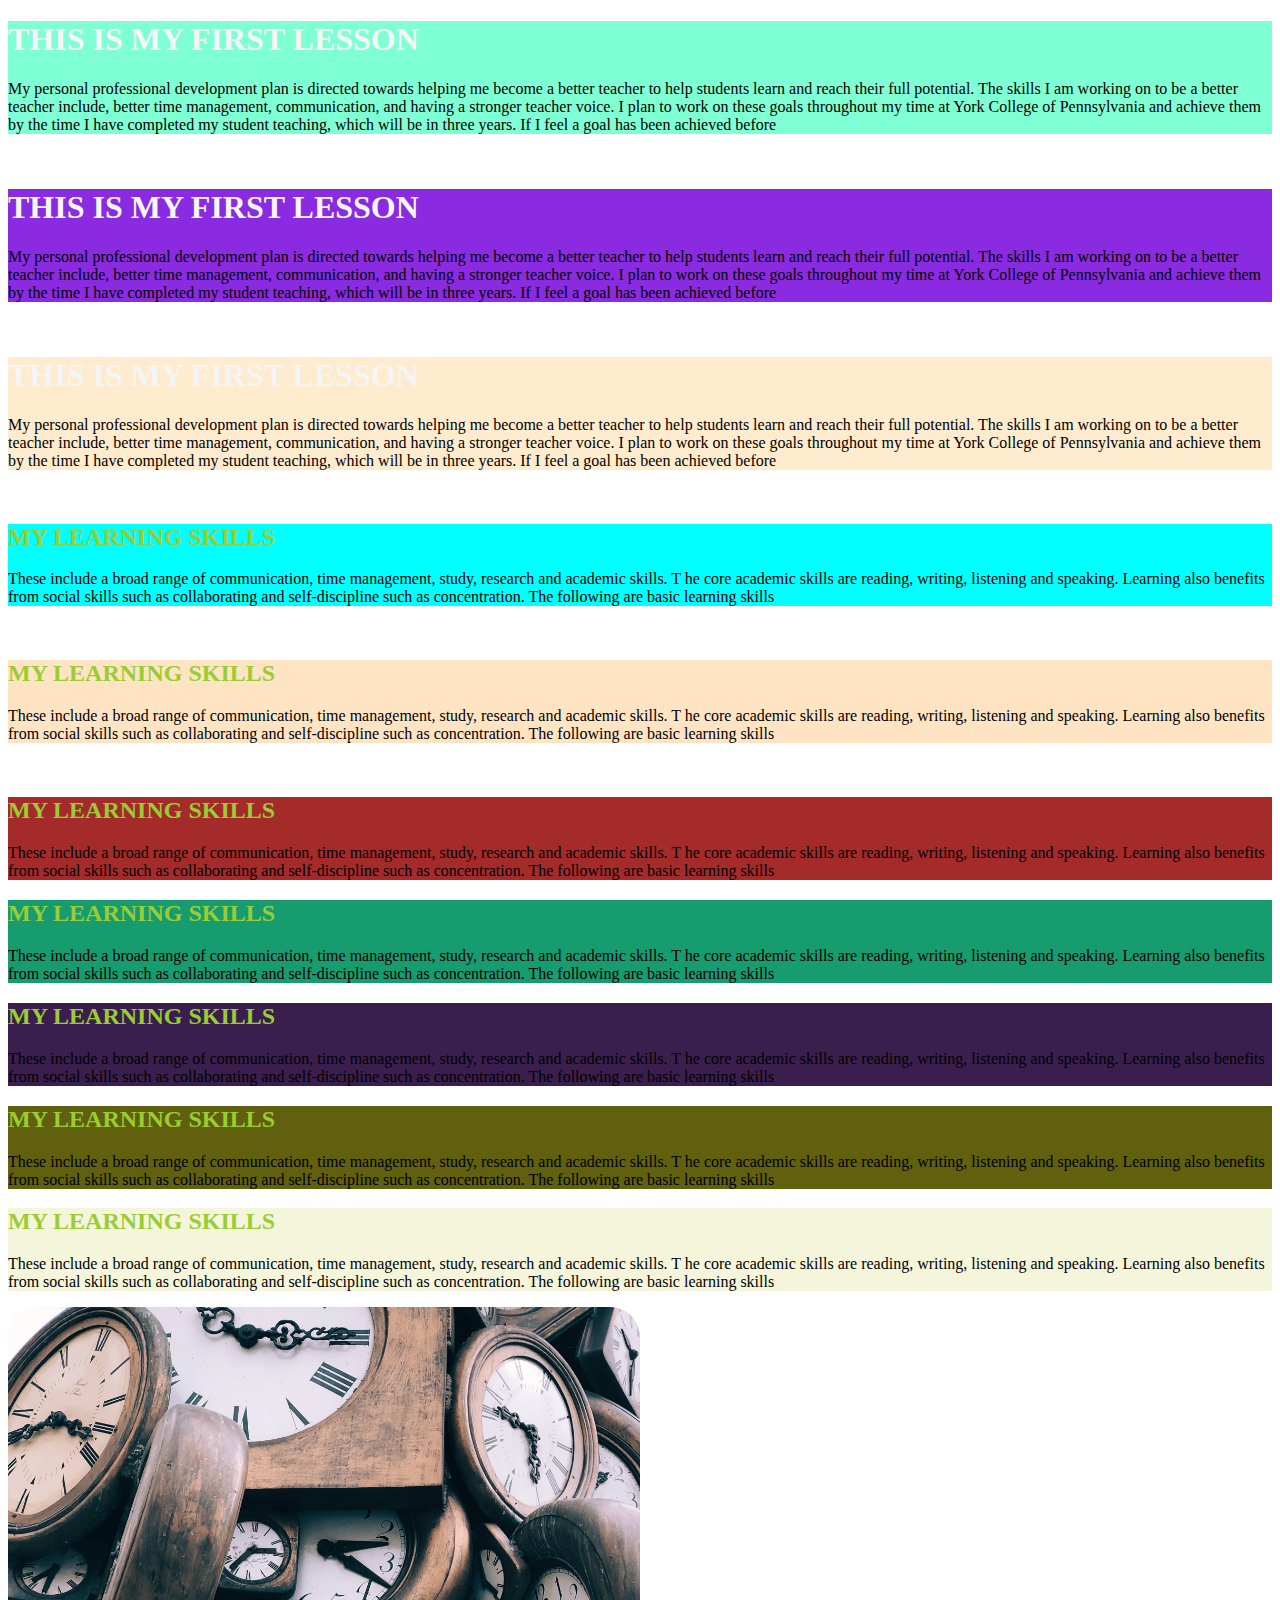
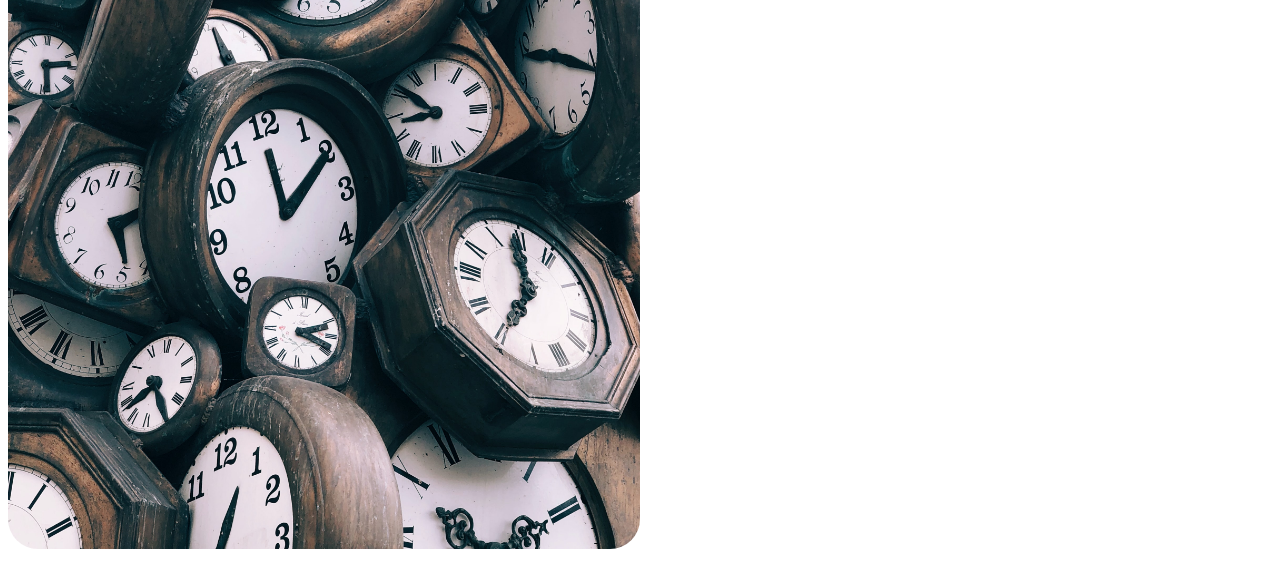
<file: Ahmed project/index.html>
<!DOCTYPE html>
<html lang="en">
  <head>
    <meta charset="UTF-8" />
    <meta http-equiv="X-UA-Compatible" content="IE=edge" />
    <meta name="viewport" content="width=device-width, initial-scale=1.0" />
    <link rel="stylesheet" href="lemon.css" />
    <title>ahmed</title>
  </head>
  <body>
    <div class="shine">
      <h1>THIS IS MY FIRST LESSON</h1>
      <p>
        My personal professional development plan is directed towards helping me
        become a better teacher to help students learn and reach their full
        potential. The skills I am working on to be a better teacher include,
        better time management, communication, and having a stronger teacher
        voice. I plan to work on these goals throughout my time at York College
        of Pennsylvania and achieve them by the time I have completed my student
        teaching, which will be in three years. If I feel a goal has been
        achieved before
      </p>
    </div>
    ​
    <div class="sin">
      <h1>THIS IS MY FIRST LESSON</h1>
      <p>
        My personal professional development plan is directed towards helping me
        become a better teacher to help students learn and reach their full
        potential. The skills I am working on to be a better teacher include,
        better time management, communication, and having a stronger teacher
        voice. I plan to work on these goals throughout my time at York College
        of Pennsylvania and achieve them by the time I have completed my student
        teaching, which will be in three years. If I feel a goal has been
        achieved before
      </p>
    </div>
    ​
    <div class="fine">
      <h1>THIS IS MY FIRST LESSON</h1>
      <p>
        My personal professional development plan is directed towards helping me
        become a better teacher to help students learn and reach their full
        potential. The skills I am working on to be a better teacher include,
        better time management, communication, and having a stronger teacher
        voice. I plan to work on these goals throughout my time at York College
        of Pennsylvania and achieve them by the time I have completed my student
        teaching, which will be in three years. If I feel a goal has been
        achieved before
      </p>
    </div>
    ​
    <div class="exempt">
      <h2>MY LEARNING SKILLS</h2>
      <p>
        These include a broad range of communication, time management, study,
        research and academic skills. T he core academic skills are reading,
        writing, listening and speaking. Learning also benefits from social
        skills such as collaborating and self-discipline such as concentration.
        The following are basic learning skills
      </p>
    </div>
    ​
    <div class="burgle">
      <h2>MY LEARNING SKILLS</h2>
      <p>
        These include a broad range of communication, time management, study,
        research and academic skills. T he core academic skills are reading,
        writing, listening and speaking. Learning also benefits from social
        skills such as collaborating and self-discipline such as concentration.
        The following are basic learning skills
      </p>
    </div>
    ​
    <div class="season">
      <h2>MY LEARNING SKILLS</h2>
      <p>
        These include a broad range of communication, time management, study,
        research and academic skills. T he core academic skills are reading,
        writing, listening and speaking. Learning also benefits from social
        skills such as collaborating and self-discipline such as concentration.
        The following are basic learning skills
      </p>
    </div>

    <div id="serenade">
      <h2>MY LEARNING SKILLS</h2>
      <p>
        These include a broad range of communication, time management, study,
        research and academic skills. T he core academic skills are reading,
        writing, listening and speaking. Learning also benefits from social
        skills such as collaborating and self-discipline such as concentration.
        The following are basic learning skills
      </p>
    </div>

    <div id="speak">
      <h2>MY LEARNING SKILLS</h2>
      <p>
        These include a broad range of communication, time management, study,
        research and academic skills. T he core academic skills are reading,
        writing, listening and speaking. Learning also benefits from social
        skills such as collaborating and self-discipline such as concentration.
        The following are basic learning skills
      </p>
    </div>

    <div id="sweat">
      <h2>MY LEARNING SKILLS</h2>
      <p>
        These include a broad range of communication, time management, study,
        research and academic skills. T he core academic skills are reading,
        writing, listening and speaking. Learning also benefits from social
        skills such as collaborating and self-discipline such as concentration.
        The following are basic learning skills
      </p>
    </div>

    <div id="poison">
      <h2>MY LEARNING SKILLS</h2>
      <p>
        These include a broad range of communication, time management, study,
        research and academic skills. T he core academic skills are reading,
        writing, listening and speaking. Learning also benefits from social
        skills such as collaborating and self-discipline such as concentration.
        The following are basic learning skills
      </p>
    </div>

    <div class="kill"> 
      <img
        class="logo"
        src="/ASSET/jon-tyson-FlHdnPO6dlw-unsplash.jpg"
        alt="shovel"
      />
    </div>
  </body>
</html>
</file>
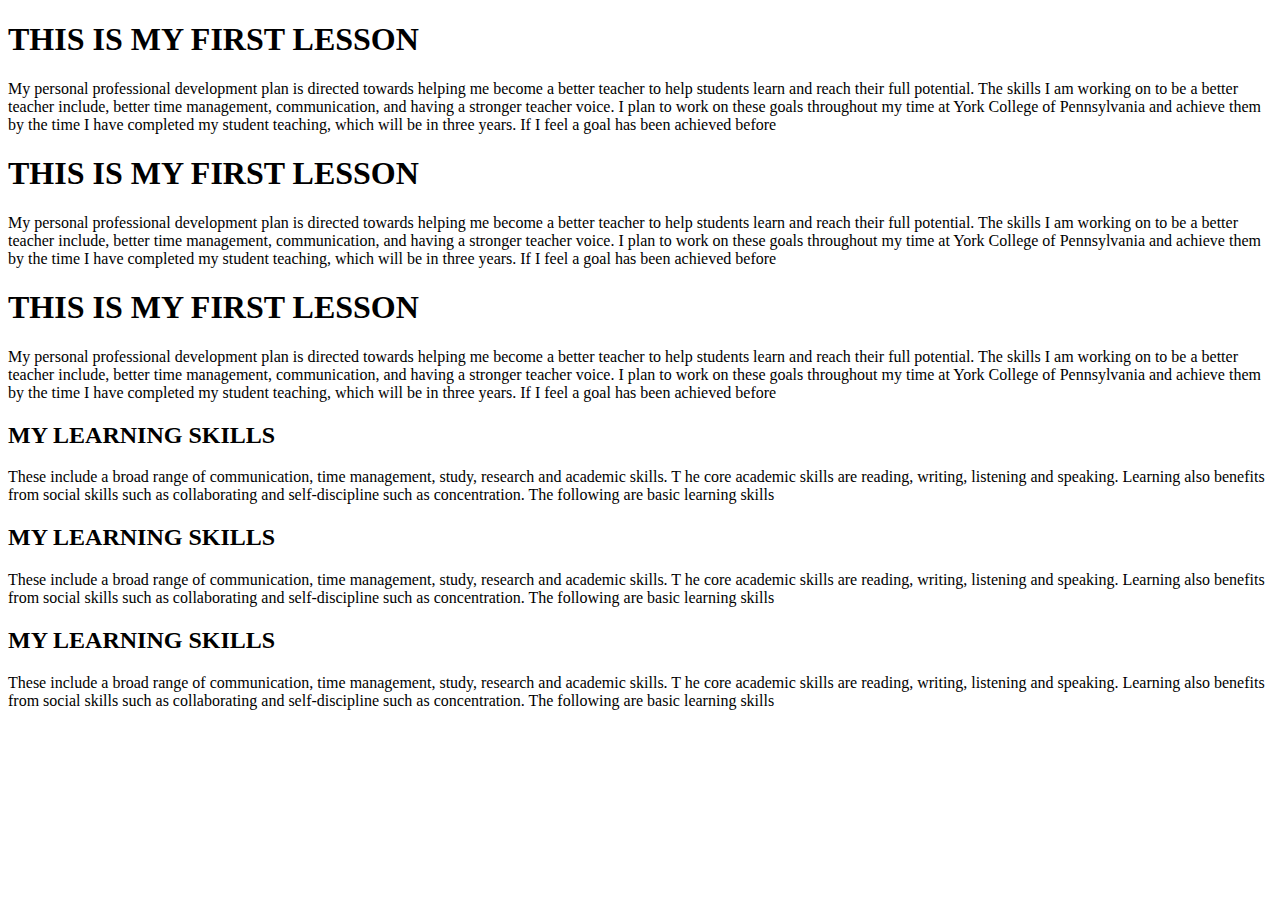
<file: ASSET/index.html>
<!DOCTYPE html>
<html lang="en">
  <head>
    <meta charset="UTF-8" />
    <meta http-equiv="X-UA-Compatible" content="IE=edge" />
    <meta name="viewport" content="width=device-width, initial-scale=1.0" />
    <title>mariam</title>
  </head>
  <body>
    <div>
      <h1>THIS IS MY FIRST LESSON</h1>
      <p>
        My personal professional development plan is directed towards helping me
        become a better teacher to help students learn and reach their full
        potential. The skills I am working on to be a better teacher include,
        better time management, communication, and having a stronger teacher
        voice. I plan to work on these goals throughout my time at York College
        of Pennsylvania and achieve them by the time I have completed my student
        teaching, which will be in three years. If I feel a goal has been
        achieved before
      </p>
    </div>

    <div>
      <h1>THIS IS MY FIRST LESSON</h1>
      <p>
        My personal professional development plan is directed towards helping me
        become a better teacher to help students learn and reach their full
        potential. The skills I am working on to be a better teacher include,
        better time management, communication, and having a stronger teacher
        voice. I plan to work on these goals throughout my time at York College
        of Pennsylvania and achieve them by the time I have completed my student
        teaching, which will be in three years. If I feel a goal has been
        achieved before
      </p>
    </div>

    <div>
      <h1>THIS IS MY FIRST LESSON</h1>
      <p>
        My personal professional development plan is directed towards helping me
        become a better teacher to help students learn and reach their full
        potential. The skills I am working on to be a better teacher include,
        better time management, communication, and having a stronger teacher
        voice. I plan to work on these goals throughout my time at York College
        of Pennsylvania and achieve them by the time I have completed my student
        teaching, which will be in three years. If I feel a goal has been
        achieved before
      </p>
    </div>

    <div>
      <h2>MY LEARNING SKILLS</h2>
      <p>
        These include a broad range of communication, time management, study,
        research and academic skills. T he core academic skills are reading,
        writing, listening and speaking. Learning also benefits from social
        skills such as collaborating and self-discipline such as concentration.
        The following are basic learning skills
      </p>
    </div>

    <div>
      <h2>MY LEARNING SKILLS</h2>
      <p>
        These include a broad range of communication, time management, study,
        research and academic skills. T he core academic skills are reading,
        writing, listening and speaking. Learning also benefits from social
        skills such as collaborating and self-discipline such as concentration.
        The following are basic learning skills
      </p>
    </div>

    <div>
      <h2>MY LEARNING SKILLS</h2>
      <p>
        These include a broad range of communication, time management, study,
        research and academic skills. T he core academic skills are reading,
        writing, listening and speaking. Learning also benefits from social
        skills such as collaborating and self-discipline such as concentration.
        The following are basic learning skills
      </p>
    </div>
  </body>
</html>
</file>
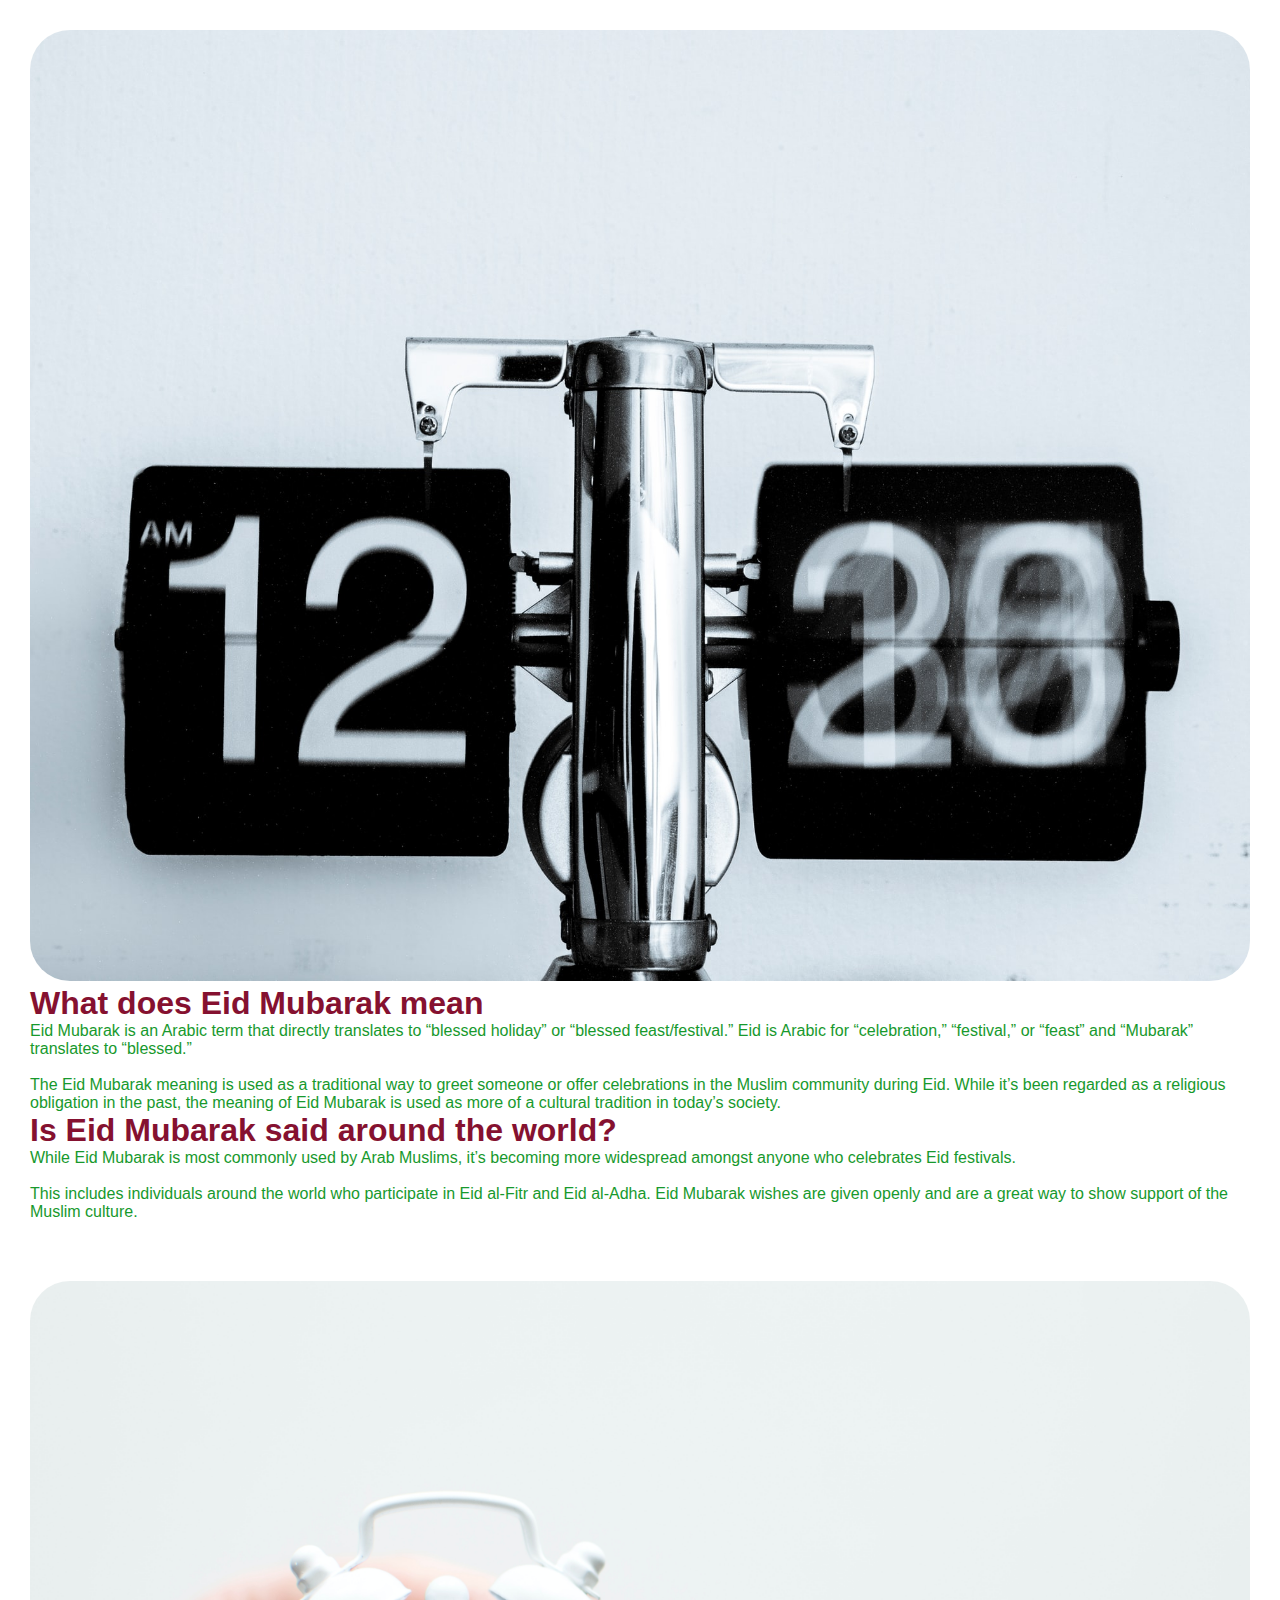
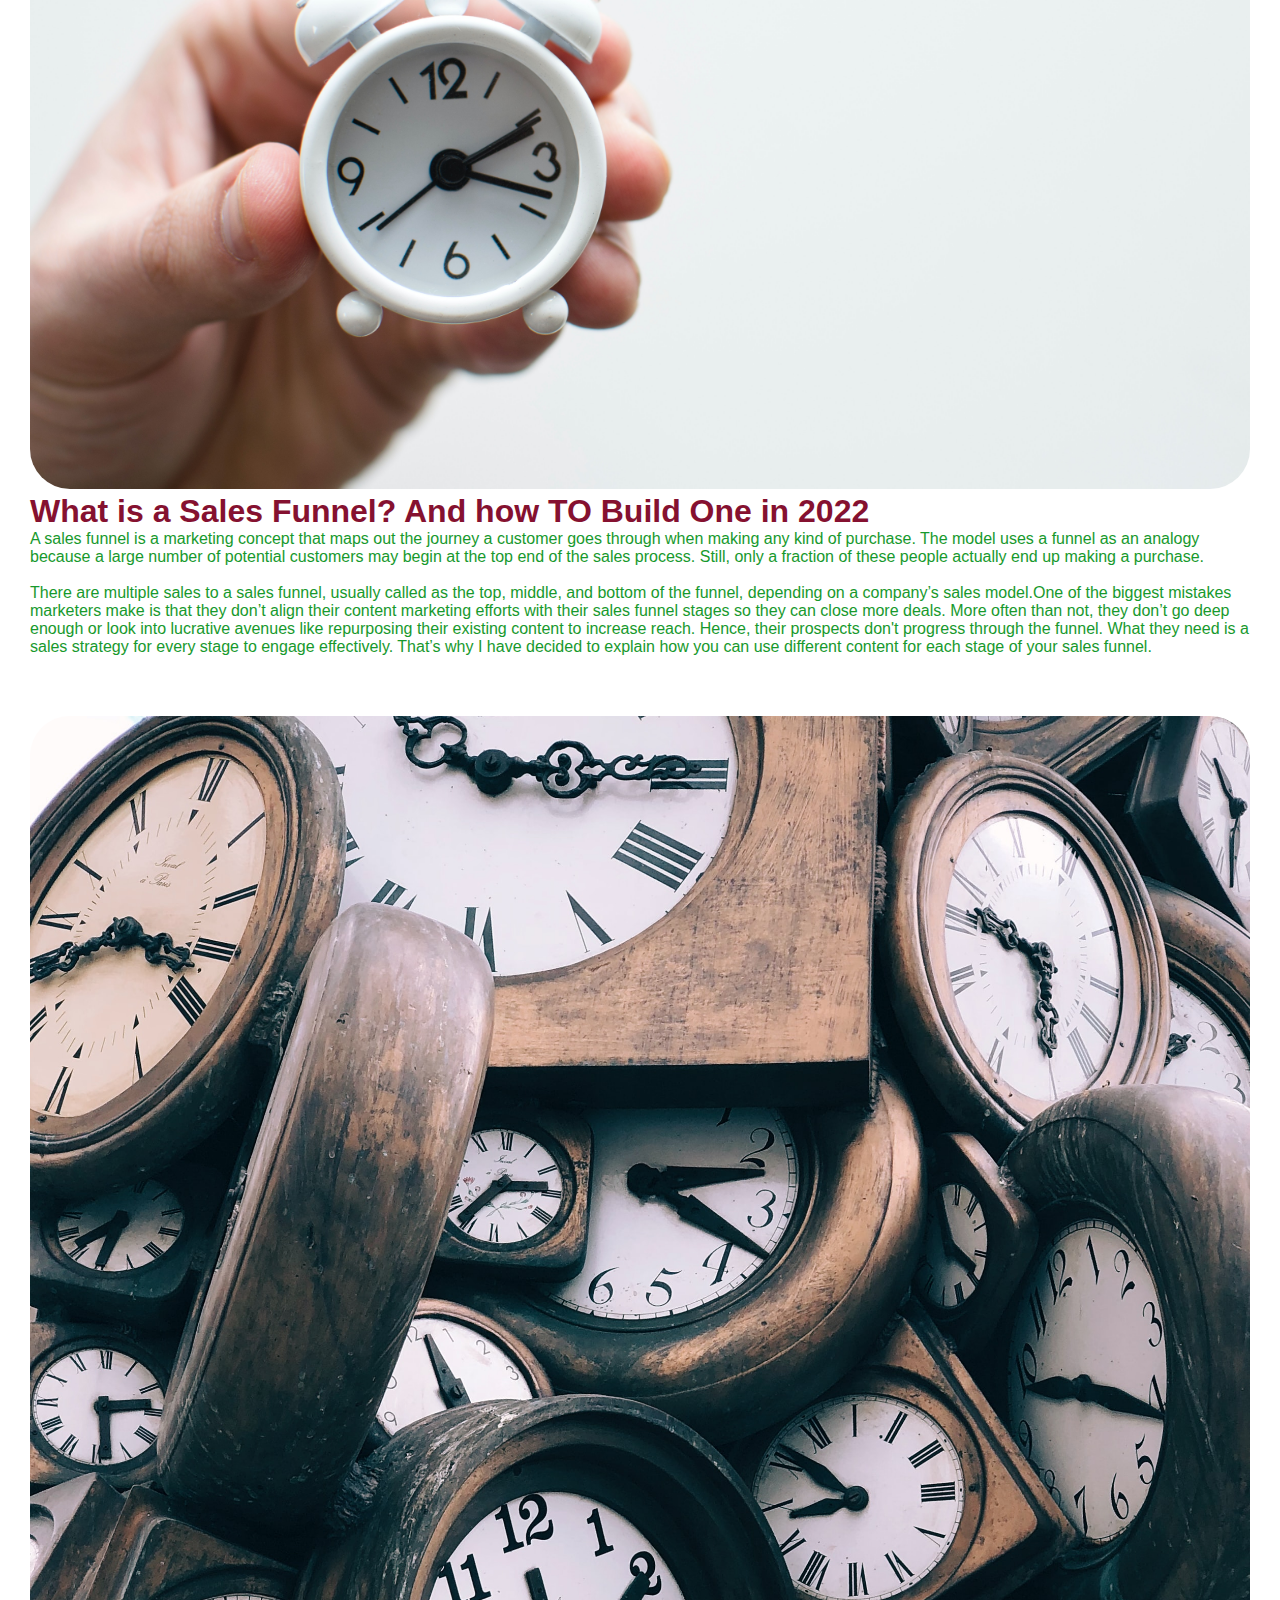
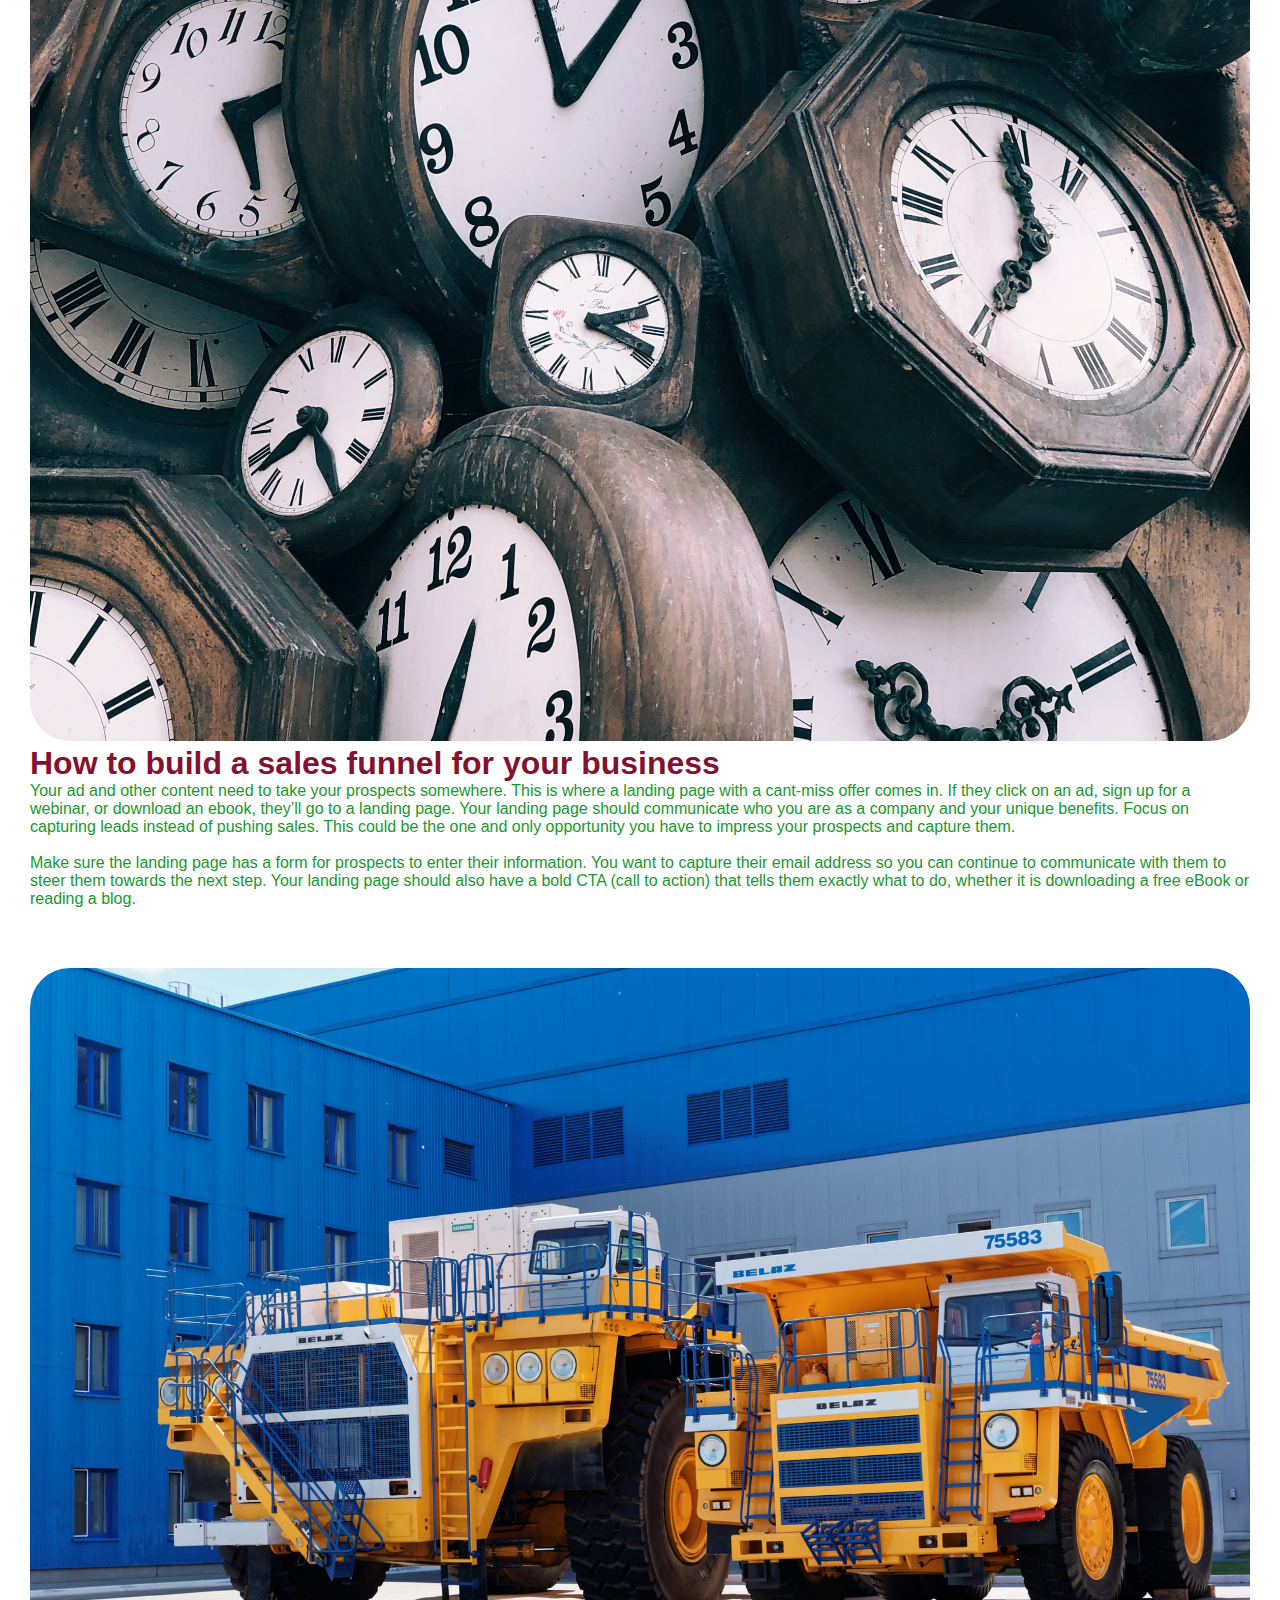
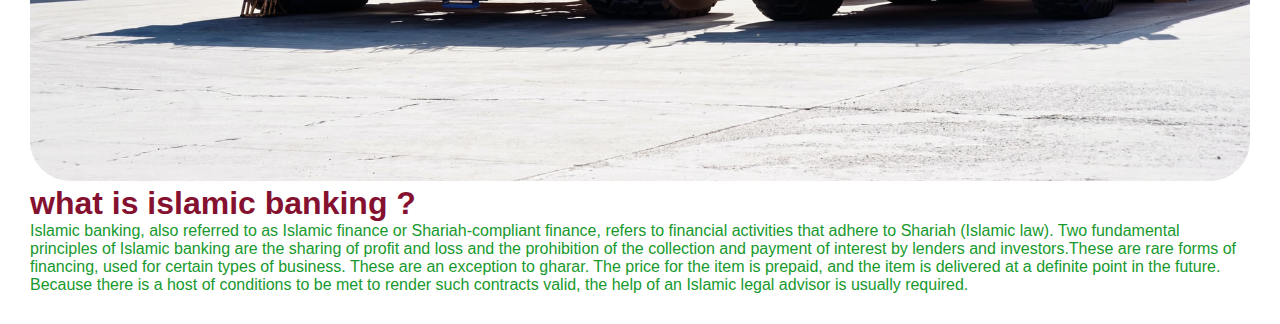
<file: new folder/Ahmed.html>
<!DOCTYPE html>
<html lang="en">

<head>
    <meta charset="UTF-8">
    <meta http-equiv="X-UA-Compatible" content="IE=edge">
    <link rel="stylesheet" href="burberry .css" />
    <title>Document</title>
</head>

<body>
    <div class="Action">
        <div>
            <img src="/ASSET/djim-loic-ft0-Xu4nTvA-unsplash.jpg" alt="" class="Freedom">
        </div>
        <div id="Lavish">
            <h1>What does Eid Mubarak mean</h1>
            <p>Eid Mubarak is an Arabic term that directly translates to “blessed holiday” or “blessed feast/festival.”
                Eid is Arabic for “celebration,” “festival,” or “feast” and “Mubarak” translates to “blessed.”
                <br /><br />
                The Eid Mubarak meaning is used as a traditional way to greet someone or offer celebrations in the
                Muslim community during Eid. While it’s been regarded as a religious obligation in the past, the meaning
                of Eid Mubarak is used as more of a cultural tradition in today’s society.
            </p>
        </div>
        <div class="Framework">
            <h1>Is Eid Mubarak said around the world?</h1>
            <p>While Eid Mubarak is most commonly used by Arab Muslims, it’s becoming more widespread amongst anyone who
                celebrates Eid festivals. <br /><br />
                This includes individuals around the world who participate in Eid al-Fitr and Eid al-Adha. Eid Mubarak
                wishes are given openly and are a great way to show support of the Muslim culture.
            </p>

        </div>

    </div>

    <div class="Flatscreen">
        <div class="Wildfire">
            <img src="/ASSET/lukas-blazek-UAvYasdkzq8-unsplash (1).jpg" alt="" class="legal">
        </div>

        <div id="Freedom">
            <h1>What is a Sales Funnel? And how TO Build One in 2022</h1>
            <p>A sales funnel is a marketing concept that maps out the journey a customer goes through when making any
                kind
                of purchase. The model uses a funnel as an analogy because a large number of potential customers may
                begin
                at the top end of the sales process. Still, only a fraction of these people actually end up making a
                purchase. <br /><br />
                There are multiple sales to a sales funnel, usually called as the top, middle, and bottom of the
                funnel, depending on a company’s sales model.One of the biggest mistakes marketers make is that they
                don’t align their content marketing efforts with their sales funnel stages so they can close more deals.
                More often than not, they don’t go deep enough or look into lucrative avenues like repurposing their
                existing content to increase reach. Hence, their prospects don't progress through the funnel. What they
                need is a sales strategy for every stage to engage effectively.

                That’s why I have decided to explain how you can use different content for each stage of your sales
                funnel.
            </p>
        </div>
    </div>

    <div class="Growth">
        <div id="Purchase">
            <img src="/ASSET/jon-tyson-FlHdnPO6dlw-unsplash.jpg" alt="" class="Code">
        </div>
        <div id="Mail">
            <h1>How to build a sales funnel for your business</h1>
            <p>Your ad and other content need to take your prospects somewhere. This is where a landing page with a
                cant-miss offer comes in.
                If they click on an ad, sign up for a webinar, or download an ebook, they’ll go to a landing page.
                Your landing page should communicate who you are as a company and your unique benefits. Focus on
                capturing leads instead of pushing sales. This could be the one and only opportunity you have to impress
                your prospects and capture them. <br /><br />
                Make sure the landing page has a form for prospects to enter their information. You want to capture
                their email address so you can continue to communicate with them to steer them towards the next step.
                Your landing page should also have a bold CTA (call to action) that tells them exactly what to do,
                whether it is downloading a free eBook or reading a blog.
            </p>

        </div>
    </div>

    <div class="goble">
        <div>
            <img src="/ASSET/nikita-turkovich-MDw0m3Ulot8-unsplash.jpg" alt="" class="hustle ">

        </div>
        <h1> what is islamic banking ?</h1>
        <p>
            Islamic banking, also referred to as Islamic finance or Shariah-compliant finance, refers to financial
            activities that adhere to Shariah (Islamic law). Two fundamental principles of Islamic banking are the
            sharing of profit and loss and the prohibition of the collection and payment of interest by lenders and
            investors.These are rare forms of financing, used for certain types of business. These are an exception to
            gharar. The price for the item is prepaid, and the item is delivered at a definite point in the future.
            Because there is a host of conditions to be met to render such contracts valid, the help of an Islamic legal
            advisor is usually required.
        </p>
    </div>

</body>

</html>
</file>
<file: Ahmed project/lemon.css>
.shine {
    background-color: aquamarine;
}

.sin {
    background-color: blueviolet;
}

.fine{
    background-color: blanchedalmond;
}

.exempt{
    background-color: aqua;
}

.burgle{
    background-color: bisque;
}

.season{
    background-color: brown;
}

#serenade {
    background-color: rgb(23, 156, 112);
}

#speak {
    background-color: rgb(58, 31, 78);
}

#sweat {
    background-color: rgb(96, 96, 15);
}

#poison {
    background-color: beige;
}

h1{
    color: whitesmoke;
}

h2{
    color: yellowgreen;
} 

.logo{
    width: 50%;
    height: auto;
    border-radius: 30px;
}
</file>
<file: new folder/burberry .css>
* {
  margin: 0;
  padding: 0;
  list-style: none;
  box-sizing: border-box;
  font-family: "Nunito", sans-serif;
  text-decoration: none;
}

body{
  min-height: 100vh;
  min-width: 100vw;
}

.legal,
.Freedom,
.Code,
.hustle {
  width: 100%;
  height: auto;
  border-radius: 40px;
}

h1 {
  color: rgb(133, 17, 48);
}

p {
  color: rgb(23, 153, 45);
}

.Growth,
.Action,
.Flatscreen,
.goble {
  padding: 30px;
}
</file>
